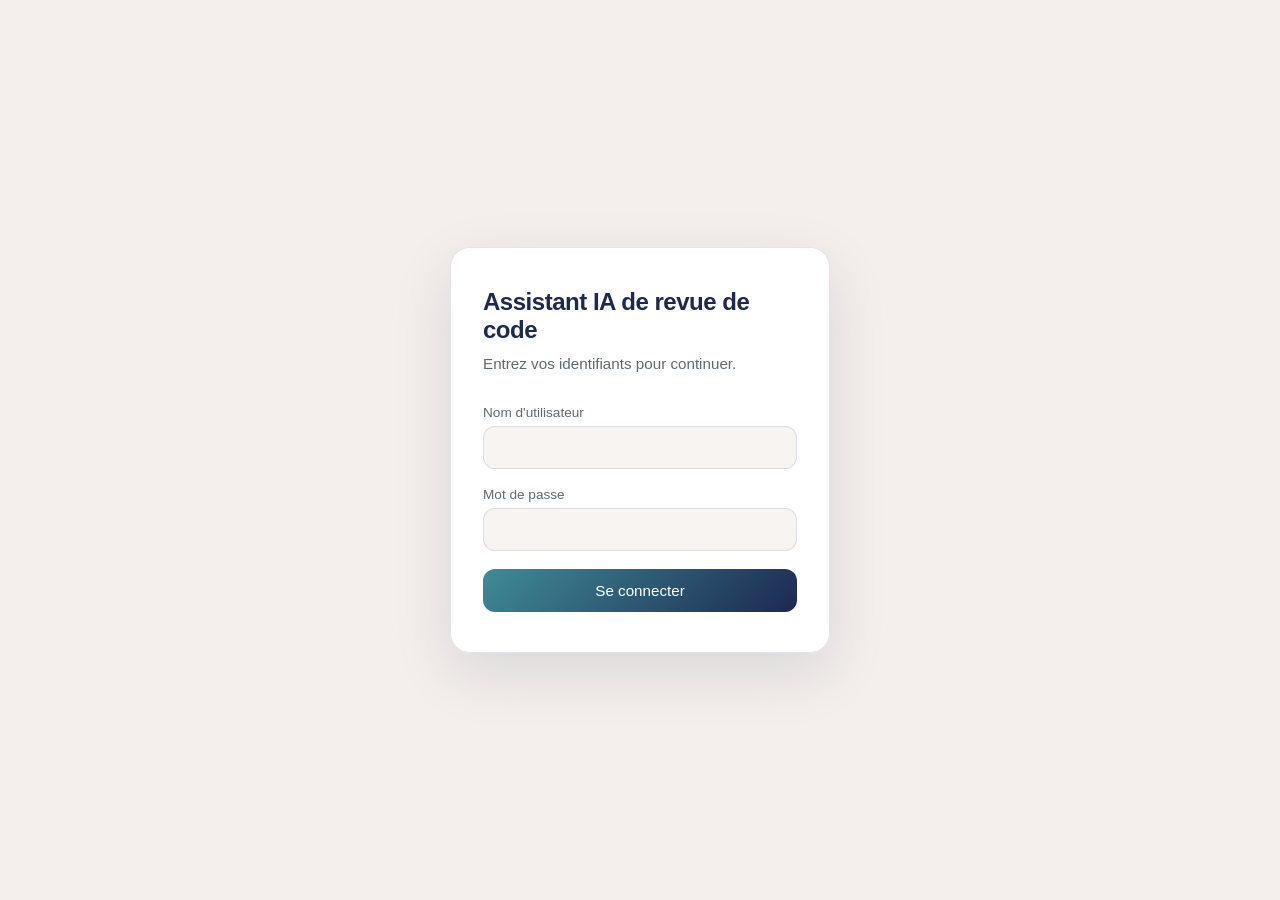
<file: static/login.html>
<!DOCTYPE html>
<html lang="fr">

<head>
    <meta charset="UTF-8">
    <meta name="viewport" content="width=device-width, initial-scale=1.0">
    <title>Connexion — Assistant IA de revue de code</title>

    <link rel="stylesheet" href="/static/styles.css">
    <link rel="icon" type="image/svg+xml" href="/static/favicon.svg">

</head>

<body class="login-page">

<div class="login-shell">

    <section class="login-form-panel">

        <div class="login-form-card">

            <header class="login-header">
                <h1>Assistant IA de revue de code</h1>
                <p>Entrez vos identifiants pour continuer.</p>
            </header>

            <form id="login-form" novalidate>

                <label for="username">
                    Nom d'utilisateur
                </label>

                <input
                    type="text"
                    id="username"
                    autocomplete="username"
                    required
                >

                <label for="password">
                    Mot de passe
                </label>

                <input
                    type="password"
                    id="password"
                    autocomplete="current-password"
                    required
                >

                <button type="submit">
                    Se connecter
                </button>

            </form>

            <div id="message-login" role="alert"></div>

        </div>

    </section>

</div>

<script src="/static/login.js"></script>

</body>
</html>
</file>
<file: static/styles.css>
/* ================================= */
/* PALETTE */
/* ================================= */

:root {
    --rose-corail: #c86268;
    --rose-pastel: #ebaa9c;
    --vert-sauge: #bfd3c1;
    --bleu-sarcelle: #3f8b96;
    --bleu-marine: #1d2951;

    --fond-page: #f4efec;
    --fond-carte: #ffffff;
    --fond-douce: #f7f4f1;

    --texte-principal: #1d2951;
    --texte-secondaire: #5c6b73;

    --bordure: rgba(29, 41, 81, 0.12);
    --bordure-forte: rgba(29, 41, 81, 0.22);
}


/* ================================= */
/* RESET */
/* ================================= */

* {
    box-sizing: border-box;
}


html,
body {

    margin: 0;
    padding: 0;

    min-height: 100vh;

    background: var(--fond-page);

    color: var(--texte-principal);

    font-family:
        -apple-system,
        BlinkMacSystemFont,
        "Segoe UI",
        Roboto,
        Helvetica,
        Arial,
        sans-serif;

}


/* ================================= */
/* BODY */
/* ================================= */

body {

    display: flex;

    justify-content: center;

    padding: 66px 20px 40px;

}


/* ================================= */
/* MENU HAMBURGER */
/* ================================= */

.menu-container {

    position: fixed;

    top: 24px;

    left: 22px;

    z-index: 1000;

}


/* ================================= */
/* BOUTON DU MENU */
/* ================================= */

.menu-button {

    width: 60px;

    height: 60px;

    border: none;

    border-radius: 16px;

    background:
        linear-gradient(
            135deg,
            var(--bleu-sarcelle),
            var(--bleu-marine)
        );

    color: white;

    font-size: 32px;

    cursor: pointer;

    display: flex;

    align-items: center;

    justify-content: center;

    padding: 0;

    transition:
        transform 0.2s ease,
        filter 0.2s ease;

}


.menu-button:hover {

    transform: translateY(-2px);

    filter: brightness(1.1);

}


/* ================================= */
/* MENU DÉROULANT */
/* ================================= */

.menu-dropdown {

    position: absolute;

    top: 70px;

    left: 0;

    width: 230px;

    padding: 8px;

    background: var(--fond-carte);

    border: 1px solid var(--bordure);

    border-radius: 14px;

    box-shadow:
        0 15px 40px rgba(29, 41, 81, 0.18);

    display: none;

}


/* Menu ouvert */

.menu-dropdown.open {

    display: block;

}


/* Liens du menu */

.menu-dropdown a {

    display: block;

    padding: 13px 14px;

    color: var(--texte-principal);

    text-decoration: none;

    border-radius: 10px;

    font-size: 0.95rem;

    transition:

        background 0.2s ease,

        transform 0.2s ease;

}


.menu-dropdown a:hover {

    background: var(--vert-sauge);

    transform: translateX(3px);

}


/* ================================= */
/* APPLICATION */
/* ================================= */

.app-shell {

    width: 100%;

    max-width: 900px;

    background: var(--fond-carte);

    border-radius: 24px;

    border: 1px solid var(--bordure);

    box-shadow:
        0 20px 60px
        rgba(29, 41, 81, 0.12);

    overflow: hidden;

}


/* ================================= */
/* HEADER */
/* ================================= */

header {

    padding: 30px 40px;

    border-bottom: 1px solid var(--bordure);

    background: var(--fond-douce);

}


header h1 {

    margin: 0 0 10px;

    font-size:
        clamp(2rem, 2.5vw, 2.75rem);

    letter-spacing: -0.05em;

    color: var(--bleu-marine);

}


header p {

    margin: 0;

    color: var(--texte-secondaire);

    line-height: 1.6;

}


/* ================================= */
/* MAIN */
/* ================================= */

main {

    display: grid;

    gap: 20px;

    padding: 28px 40px 36px;

}

#message-test-prompt {
    margin: 0 0 8px;
    padding: 14px 16px;
    border-radius: 14px;
    background: linear-gradient(135deg, rgba(235, 170, 156, 0.35), rgba(191, 211, 193, 0.35));
    border: 1px solid var(--bordure);
    color: var(--texte-principal);
    font-size: 0.95rem;
    line-height: 1.5;
    box-shadow: 0 8px 24px rgba(29, 41, 81, 0.08);
}

#actions-test-prompt {
    display: flex;
    justify-content: center;
    gap: 12px;
    margin-top: 8px;
    padding-bottom: 4px;
}

#actions-test-prompt button {
    width: auto;
    min-width: 170px;
    padding: 10px 16px;
    border-radius: 999px;
    font-weight: 600;
}

#confirmer-prompt-test {
    background: linear-gradient(135deg, #6fa998, var(--bleu-sarcelle));
}

#annuler-prompt-test {
    background: linear-gradient(135deg, var(--rose-pastel), var(--rose-corail));
}

#restaurer-prompt {
    background: linear-gradient(135deg, #e8b98f, var(--rose-corail));
}


/* ================================= */
/* LABELS */
/* ================================= */

label {

    display: block;

    margin-bottom: 10px;

    font-size: 0.95rem;

    color: var(--texte-secondaire);

}


/* ================================= */
/* INPUTS */
/* ================================= */

input[type="file"],
select,
textarea,
button {

    width: 100%;

    border-radius: 14px;

    border: 1px solid var(--bordure);

    background: var(--fond-douce);

    color: var(--texte-principal);

    font-size: 1rem;

    padding: 14px 16px;

}


textarea {

    resize: vertical;

    min-height: 120px;

    line-height: 1.5;

}


textarea:focus,
select:focus {

    outline: none;

    border-color: var(--bleu-sarcelle);

}


/* ================================= */
/* FILE INPUT */
/* ================================= */

.file-input-wrapper {

    display: flex;

    align-items: center;

    justify-content: space-between;

    width: 100%;

    border-radius: 14px;

    border: 1px solid var(--bordure);

    background: var(--fond-douce);

    padding: 12px 16px;

}


.file-input-wrapper
#nom-fichier {

    color: var(--texte-secondaire);

    font-size: 0.95rem;

    overflow: hidden;

    text-overflow: ellipsis;

    white-space: nowrap;

    margin-right: 12px;

}


/* ================================= */
/* BOUTON CHOISIR FICHIER */
/* ================================= */

.file-button {

    cursor: pointer;

    border: 1px solid var(--bordure);

    border-radius: 10px;

    background: var(--vert-sauge);

    color: var(--bleu-marine);

    padding: 8px 14px;

    font-size: 0.9rem;

    white-space: nowrap;

    transition:
        background 0.2s ease;

}


.file-button:hover {

    background: #a9c4ac;

}


/* ================================= */
/* SELECT */
/* ================================= */

select {

    cursor: pointer;

}


select option {

    background-color: var(--fond-carte);

    color: var(--texte-principal);

}


/* ================================= */
/* BOUTONS */
/* ================================= */

button {

    position: relative;

    cursor: pointer;

    background:
        linear-gradient(
            135deg,
            var(--bleu-sarcelle),
            var(--bleu-marine)
        );

    border: none;

    color: white;

    font-weight: 600;

    transition:

        transform 0.2s ease,

        filter 0.2s ease;

}


button:hover {

    transform: translateY(-1px);

    filter: brightness(1.08);

}


/* ================================= */
/* ACTIONS */
/* ================================= */

.actions {

    display: grid;

    gap: 12px;

    grid-template-columns:
        repeat(
            auto-fit,
            minmax(160px, 1fr)
        );

    margin-top: 24px;

}


/* ================================= */
/* RESULTATS */
/* ================================= */

.resultats {

    border-top: 1px solid var(--bordure);

    padding-top: 24px;

}


.resultats h2 {

    margin: 0 0 16px;

    font-size: 1.2rem;

    color: var(--bleu-marine);

}


.resultats h3 {

    margin: 0 0 10px;

    font-size: 1rem;

    color: var(--bleu-sarcelle);

}


/* ================================= */
/* RESULTAT TEXTE */
/* ================================= */

.resultat {

    min-height: 260px;

    margin: 0;

    padding: 18px;

    border-radius: 16px;

    background: var(--bleu-marine);

    color: #eef1f5;

    white-space: pre-wrap;

    word-break: break-word;

    overflow-wrap: anywhere;

}


/* ================================= */
/* GRILLE COMPARATIVE */
/* ================================= */

.comparatif-grid {

    display: grid;

    grid-template-columns:
        1fr 1fr;

    gap: 20px;

}


/* ================================= */
/* ZONE PROMPTS */
/* ================================= */

#zone-prompts {

    display: grid;

    gap: 10px;

}


/* ================================= */
/* PROGRESSION */
/* ================================= */

.progression {

    min-height: 24px;

    margin: 0;

    color: var(--texte-secondaire);

}


/* ================================= */
/* CLASSEMENT */
/* ================================= */

#zone-classement {

    margin-top: 24px;

}


.affirmation-item {

    display: flex;

    gap: 14px;

    align-items: flex-start;

    padding: 14px;

    margin-bottom: 10px;

    border-radius: 12px;

    background: var(--fond-douce);

    border: 1px solid var(--bordure);

}


.affirmation-texte {

    font-weight: 600;

    margin-bottom: 5px;

    color: var(--bleu-marine);

}


.affirmation-raison {

    color: var(--texte-secondaire);

    line-height: 1.5;

}


.badge-verdict {

    padding: 6px 10px;

    border-radius: 8px;

    font-size: 0.8rem;

    font-weight: 600;

    white-space: nowrap;

}


.badge-vrai {

    background: #d3e8d6;

    color: #2d5c3a;

}


.badge-faux {

    background: #f3d6d3;

    color: var(--rose-corail);

}


/* ================================= */
/* HIDDEN */
/* ================================= */

[hidden] {

    display: none !important;

}


/* ================================= */
/* RESPONSIVE */
/* ================================= */

@media (max-width: 700px) {


    body {

        padding:
            100px 12px 30px;

    }


    .menu-container {

        top: 20px;

        left: 20px;

    }


    .app-shell {

        border-radius: 18px;

    }


    header {

        padding: 25px 22px;

    }


    main {

        padding:
            24px 22px 30px;

    }


    .comparatif-grid {

        grid-template-columns: 1fr;

    }


    .menu-button {

        width: 56px;

        height: 56px;

    }

}
/* ==========================
   Message de test de prompt
   ========================== */

.message-test {
    margin: 0 0 24px 0;
    padding: 16px 20px;

    background: rgba(63, 139, 150, 0.12);
    border: 1px solid var(--bleu-sarcelle);
    border-left: 5px solid var(--bleu-sarcelle);

    border-radius: 12px;

    color: var(--bleu-marine);
    font-size: 17px;
    font-weight: 600;
    line-height: 1.6;
}

/* =========================================
   PAGE DE LOGIN — deux panneaux
   Panneau gauche : extrait réel de main.py
   Panneau droit  : formulaire de connexion
   ========================================= */

body.login-page {
    padding: 0;
    display: block;
}

.login-shell {
    min-height: 100vh;
    display: flex;
    justify-content: center;
    align-items: center;
}

/* ================================= */
/* PANNEAU FORMULAIRE (droite)       */
/* ================================= */

.login-form-panel {
    width: 100%;
    display: flex;
    justify-content: center;
    align-items: center;
    padding: 40px;
    background: var(--fond-page);
}

.login-form-card {
    width: 100%;
    max-width: 380px;
    background: var(--fond-carte);
    border: 1px solid var(--bordure);
    border-radius: 20px;
    padding: 40px 32px;
    box-shadow: 0 20px 60px rgba(29, 41, 81, 0.12);
    animation: carte-apparait 0.5s ease both;
}

@keyframes carte-apparait {
    from {
        opacity: 0;
        transform: translateY(8px);
    }
    to {
        opacity: 1;
        transform: translateY(0);
    }
}

.login-form-card .login-header {
    padding: 0;
    border-bottom: none;
    background: transparent;
    margin-bottom: 28px;
}

.login-header h1 {
    margin: 0 0 8px;
    font-size: 1.5rem;
    color: var(--bleu-marine);
    letter-spacing: -0.02em;
}

.login-header p {
    margin: 0 0 28px;
    color: var(--texte-secondaire);
    font-size: 0.95rem;
}

#login-form label {
    display: block;
    margin: 0 0 6px;
    font-size: 0.85rem;
    color: var(--texte-secondaire);
}

#login-form input {
    width: 100%;
    padding: 12px 14px;
    margin-bottom: 18px;
    border-radius: 12px;
    border: 1px solid var(--bordure);
    background: var(--fond-douce);
    color: var(--texte-principal);
    font-size: 0.95rem;
    font-family: inherit;
}

#login-form input:focus {
    outline: none;
    border-color: var(--bleu-sarcelle);
    box-shadow: 0 0 0 3px rgba(63, 139, 150, 0.15);
}

#login-form button {
    width: 100%;
    padding: 13px;
    border: none;
    border-radius: 12px;
    background: linear-gradient(135deg, var(--bleu-sarcelle), var(--bleu-marine));
    color: white;
    font-weight: 500;
    font-size: 0.95rem;
    cursor: pointer;
    transition: transform 0.15s ease, filter 0.15s ease;
}

#login-form button:hover {
    transform: translateY(-1px);
    filter: brightness(1.05);
}

#message-login:empty {
    display: none;
}

#message-login:not(:empty) {
    margin-top: 16px;
    padding: 12px 14px;
    border-radius: 10px;
    background: rgba(200, 98, 104, 0.1);
    border-left: 3px solid var(--rose-corail);
    color: #8a2e33;
    font-size: 0.85rem;
    line-height: 1.5;
}


/* ================================= */
/* RESPONSIVE                        */
/* ================================= */

@media (max-width: 900px) {
    .login-shell {
        grid-template-columns: 1fr;
    }
}

@media (max-width: 600px) {
   
    .login-form-panel {
        min-height: 100vh;
    }
}


/* ================================= */
/* MOUVEMENT RÉDUIT                  */
/* ================================= */

@media (prefers-reduced-motion: reduce) {
    .cursor {
        animation: none;
    }

    .login-form-card {
        animation: none;
    }
}
</file>
